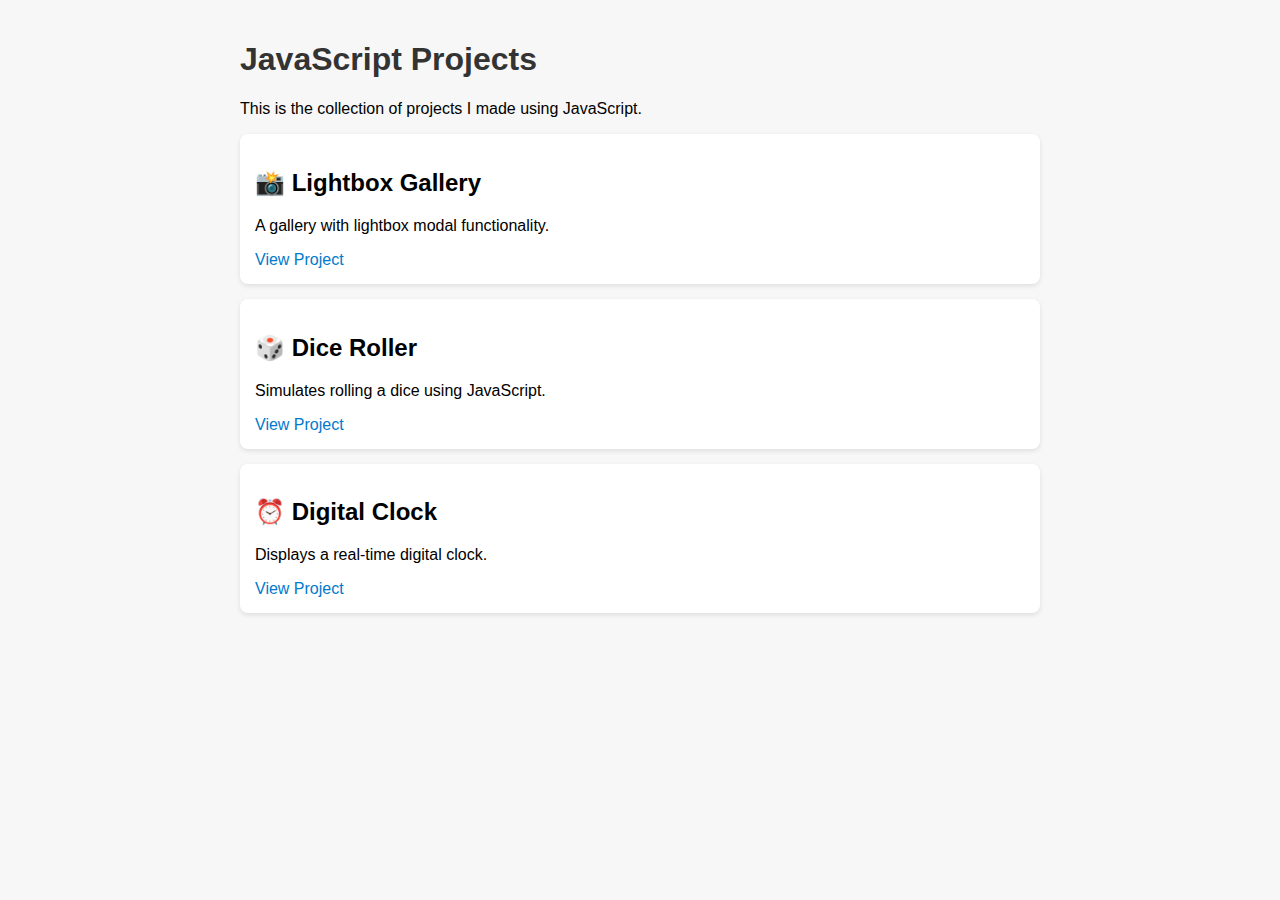
<file: index.html>
<!DOCTYPE html>
<html lang="en">
<head>
  <meta charset="UTF-8" />
  <title>JavaScript Projects</title>
  <style>
    body {
      font-family: Arial, sans-serif;
      max-width: 800px;
      margin: auto;
      padding: 20px;
      background-color: #f7f7f7;
    }
    h1 {
      color: #333;
    }
    .project {
      background: #fff;
      margin: 15px 0;
      padding: 15px;
      border-radius: 8px;
      box-shadow: 0 2px 5px rgba(0,0,0,0.1);
    }
    a {
      color: #007acc;
      text-decoration: none;
    }
  </style>
</head>
<body>
  <h1>JavaScript Projects</h1>
  <p>This is the collection of projects I made using JavaScript.</p>

  <div class="project">
    <h2>📸 Lightbox Gallery</h2>
    <p>A gallery with lightbox modal functionality.</p>
    <a href="lightbox-gallery/" target="_blank">View Project</a>
  </div>

  <div class="project">
    <h2>🎲 Dice Roller</h2>
    <p>Simulates rolling a dice using JavaScript.</p>
    <a href="dice-roller/" target="_blank">View Project</a>
  </div>

  <div class="project">
    <h2>⏰ Digital Clock</h2>
    <p>Displays a real-time digital clock.</p>
    <a href="digital-clock/" target="_blank">View Project</a>
  </div>

</body>
</html>
</file>
